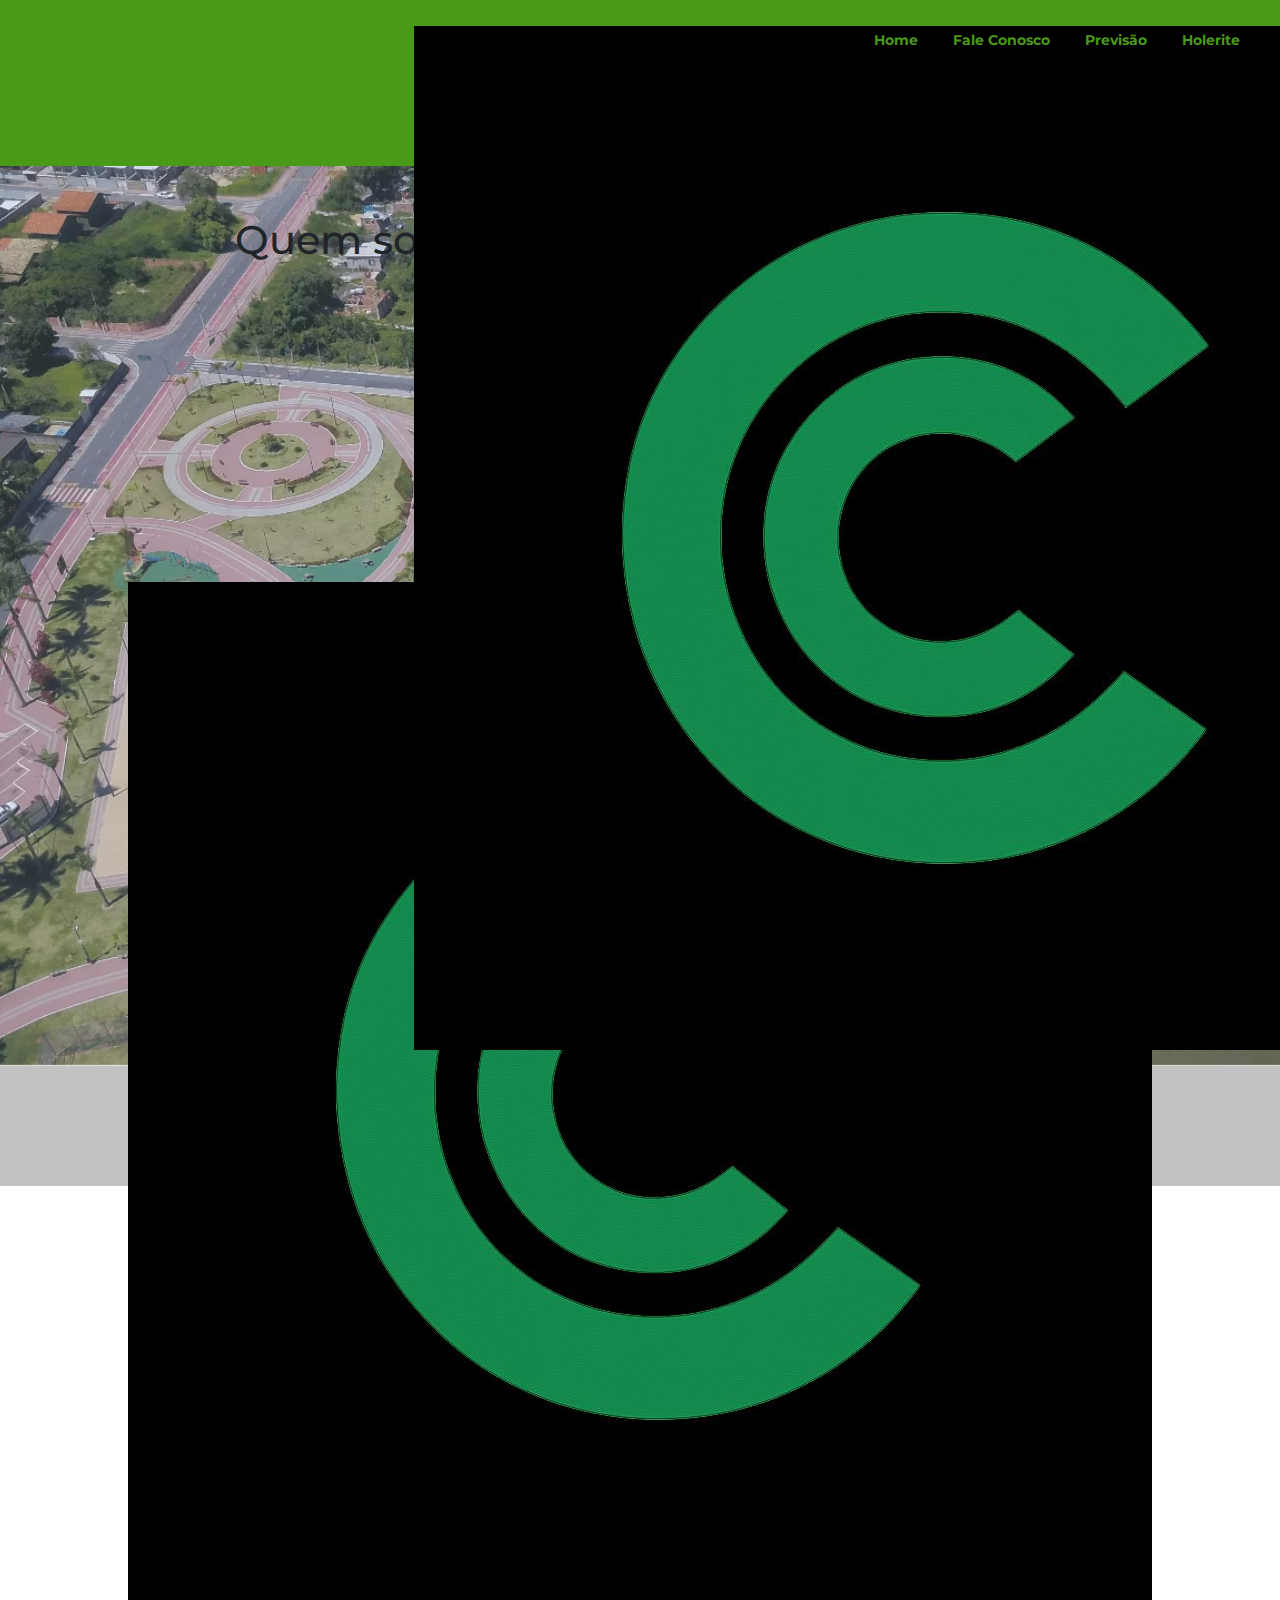
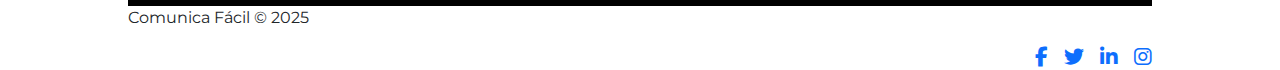
<file: index.html>
<!DOCTYPE html>
<html lang="pt-br">
<head>
    <meta charset="UTF-8">
    <meta name="viewport" content="width=device-width, initial-scale=1.0">
    <!-- font awesome -->
    <link rel="stylesheet" href="https://cdnjs.cloudflare.com/ajax/libs/font-awesome/6.4.0/css/all.min.css">
    <!-- Bootstrap -->
    <link href="https://cdn.jsdelivr.net/npm/bootstrap@5.3.0/dist/css/bootstrap.min.css" rel="stylesheet">
    <!-- Styles -->
    <link rel="stylesheet" href="/css/index.css">
    <!-- google fonts -->
    <link rel="preconnect" href="https://fonts.googleapis.com">
    <link rel="preconnect" href="https://fonts.gstatic.com" crossorigin>
    <link href="https://fonts.googleapis.com/css2?family=Comic+Neue:ital,wght@0,300;0,400;0,700;1,300;1,400;1,700&family=Montserrat:ital,wght@0,100..900;1,100..900&family=Playfair:ital,opsz,wght@0,5..1200,300..900;1,5..1200,300..900&family=Raleway:ital,wght@0,100..900;1,100..900&family=Sevillana&display=swap" rel="stylesheet">
    <!-- java script -->
    <script src="/js/script.js" defer></script>
    <title>Document</title>
</head>
<body>
    <div class="logo">
        <div class="logo-container">
            <p class="letra">
                <img src="./image/logo2.jpeg" alt="logo2" class="logo2">
            </p>
            <p class="logo-text">Comunica Fácil</p>
        </div>
        <p class="slogan">SERVIÇOS . ENGENHARIA</p>
        <nav class="navbar">
            <ul>
                <li>
                    <a href="index.html">Home</a>
                </li>
                <li><a href="fale.html">Fale Conosco</a></li>
                <li><a href="previ.html">Previsão</a></li>
                <li><a href="contra.html">Holerite</a></li>
            </ul>
        </nav>    
    </div>
    
    
    <main>
        <div class="container">
            <h1 class="quem">Quem somos!</h1>
            <div class="texto">
              

              <h3>Bem Vindo!</h3>
              <p>O Comunica Fácil é uma plataforma criada para simplificar e fortalecer a comunicação entre empresas e seus colaboradores. Nosso objetivo é reunir em um só lugar as informações mais importantes do seu dia a dia profissional, de forma rápida, segura e acessível.

                Através do nosso aplicativo, colaboradores de diferentes empresas podem consultar seus holerites, acompanhar pagamentos, receber avisos importantes, acessar documentos e estar sempre conectados com o setor de RH — tudo com apenas alguns toques na tela.
                
                Mais do que um canal de informação, somos um elo de confiança entre empregador e colaborador, promovendo transparência, agilidade e organização na rotina corporativa.
                
                Seja bem-vindo ao Comunica Fácil: comunicação eficiente, na palma da sua mão.
                
                
              </p>
            </div>
  
             
         </div>
       
    </main>
     
    <!-- <img src="image/5.png" alt="fala" class="fala"> -->
       <!-- <div class="contato">
           
          Avenida Gilberto Carvalho, 602,
            lote 121 C, Inoa, Maricá/RJ
                 CEP 24944-000
                (21) 2634-0040
       </div> -->
       <footer class="imagens">
        <div class="imagem">
           <img src="./image/logo2.jpeg" alt=""> 
           <p>Comunica Fácil &copy; 2025</p>
           <div class="d-flex gap-3"  style="justify-content: flex-end;">
            <a href="#" target="_blank" class="text-decoration-none" aria-label="Facebook">
              <i class="fab fa-facebook-f fa-lg"></i>
            </a>
            <a href="#" target="_blank" class="text-decoration-none" aria-label="Twitter">
              <i class="fab fa-twitter fa-lg"></i>
            </a>
            <a href="#" target="_blank" class="text-decoration-none" aria-label="LinkedIn">
              <i class="fab fa-linkedin-in fa-lg"></i>
            </a>
            <a href="#" target="_blank" class="text-decoration-none" aria-label="Instagram">
              <i class="fab fa-instagram fa-lg"></i>
            </a>
          </div>
        </div>
      </footer>
    
</body>
</html>
</file>
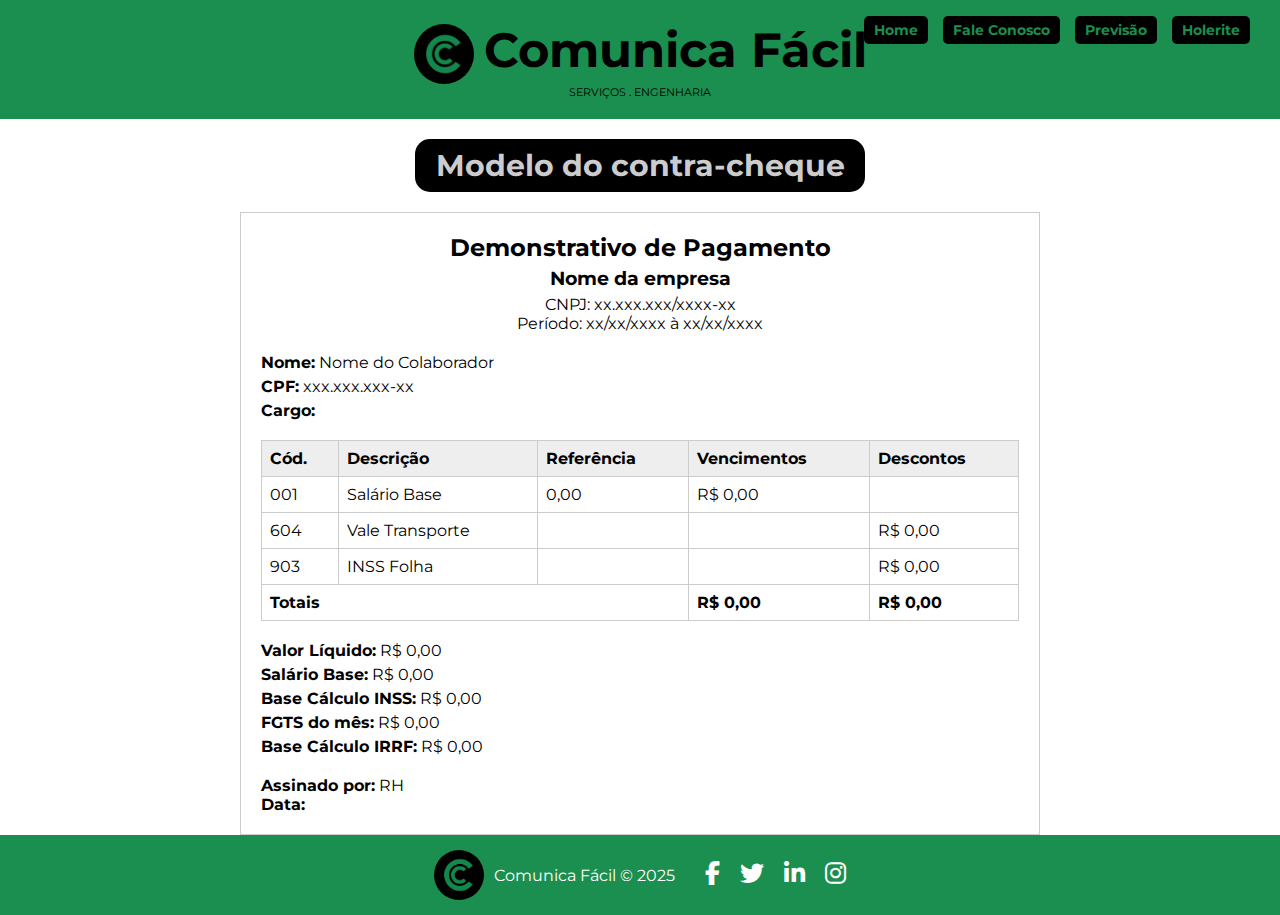
<file: contra.html>
<!DOCTYPE html>
<html lang="en">
<head>
    <meta charset="UTF-8">
    <meta name="viewport" content="width=device-width, initial-scale=1.0">
    <title>Document</title>
     <!-- font awesome -->
     <link rel="stylesheet" href="https://cdnjs.cloudflare.com/ajax/libs/font-awesome/6.4.0/css/all.min.css">
     <!-- Styles -->
     <link rel="stylesheet" href="/css/holerite.css">
     <!-- google fonts -->
     <link rel="preconnect" href="https://fonts.googleapis.com">
     <link rel="preconnect" href="https://fonts.gstatic.com" crossorigin>
     <link href="https://fonts.googleapis.com/css2?family=Comic+Neue:ital,wght@0,300;0,400;0,700;1,300;1,400;1,700&family=Montserrat:ital,wght@0,100..900;1,100..900&family=Playfair:ital,opsz,wght@0,5..1200,300..900;1,5..1200,300..900&family=Raleway:ital,wght@0,100..900;1,100..900&family=Sevillana&display=swap" rel="stylesheet">
</head>
<body>
    <div class="logo">
        <div class="logo-container">
            <p class="letra">
                <img src="./image/logo2.jpeg" alt="logo2" class="logo2">
            </p>
            <p class="logo-text">Comunica Fácil</p>
        </div>
        <p class="slogan">SERVIÇOS . ENGENHARIA</p>
        <nav class="navbar">
            <ul>
                <li>
                    <a href="index.html">Home</a>
                </li>
                <li><a href="fale.html">Fale Conosco</a></li>
                <li><a href="previ.html">Previsão</a></li>
                <li><a href="contra.html">Holerite</a></li>
            </ul>
        </nav>    
    </div>

    <div class="contra">
        <h2>Modelo do contra-cheque</h2>
    </div>
    <div class="contracheque">
        <h2>Demonstrativo de Pagamento</h2>
        <h3>Nome da empresa</h3>
        <p style="text-align:center;">CNPJ: xx.xxx.xxx/xxxx-xx</p>
        <p style="text-align:center;">Período: xx/xx/xxxx à xx/xx/xxxx</p>
    
        <div class="dados-gerais">
          <p><strong>Nome:</strong> Nome do Colaborador</p>
          <p><strong>CPF:</strong> xxx.xxx.xxx-xx</p>
          <p><strong>Cargo:</strong> </p>
        </div>
    
        <div class="valores">
          <table>
            <thead>
              <tr>
                <th>Cód.</th>
                <th>Descrição</th>
                <th>Referência</th>
                <th>Vencimentos</th>
                <th>Descontos</th>
              </tr>
            </thead>
            <tbody>
              <tr>
                <td>001</td>
                <td>Salário Base</td>
                <td>0,00</td>
                <td>R$ 0,00</td>
                <td></td>
              </tr>
              <tr>
                <td>604</td>
                <td>Vale Transporte</td>
                <td></td>
                <td></td>
                <td>R$ 0,00</td>
              </tr>
              <tr>
                <td>903</td>
                <td>INSS Folha</td>
                <td></td>
                <td></td>
                <td>R$ 0,00</td>
              </tr>
            </tbody>
            <tfoot>
              <tr class="total">
                <td colspan="3">Totais</td>
                <td>R$ 0,00</td>
                <td>R$ 0,00</td>
              </tr>
            </tfoot>
          </table>
        </div>
    
        <div class="resumo">
          <p><strong>Valor Líquido:</strong> R$ 0,00</p>
          <p><strong>Salário Base:</strong> R$ 0,00</p>
          <p><strong>Base Cálculo INSS:</strong> R$ 0,00</p>
          <p><strong>FGTS do mês:</strong> R$ 0,00</p>
          <p><strong>Base Cálculo IRRF:</strong> R$ 0,00</p>
        </div>
    
        <div class="assinatura">
          <p><strong>Assinado por:</strong> RH</p>
          <p><strong>Data:</strong> </p>
        </div>
      </div>

      <footer class="imagens">
        <div class="imagem">
           <img src="./image/logo2.jpeg" alt=""> 
           <p>Comunica Fácil &copy; 2025</p>
           <div class="d-flex gap-3"  style="justify-content: flex-end;">
            <a href="#" target="_blank" class="text-decoration-none" aria-label="Facebook">
              <i class="fab fa-facebook-f fa-lg"></i>
            </a>
            <a href="#" target="_blank" class="text-decoration-none" aria-label="Twitter">
              <i class="fab fa-twitter fa-lg"></i>
            </a>
            <a href="#" target="_blank" class="text-decoration-none" aria-label="LinkedIn">
              <i class="fab fa-linkedin-in fa-lg"></i>
            </a>
            <a href="#" target="_blank" class="text-decoration-none" aria-label="Instagram">
              <i class="fab fa-instagram fa-lg"></i>
            </a>
          </div>
        </div>
      </footer>
</body>
</html>
</file>
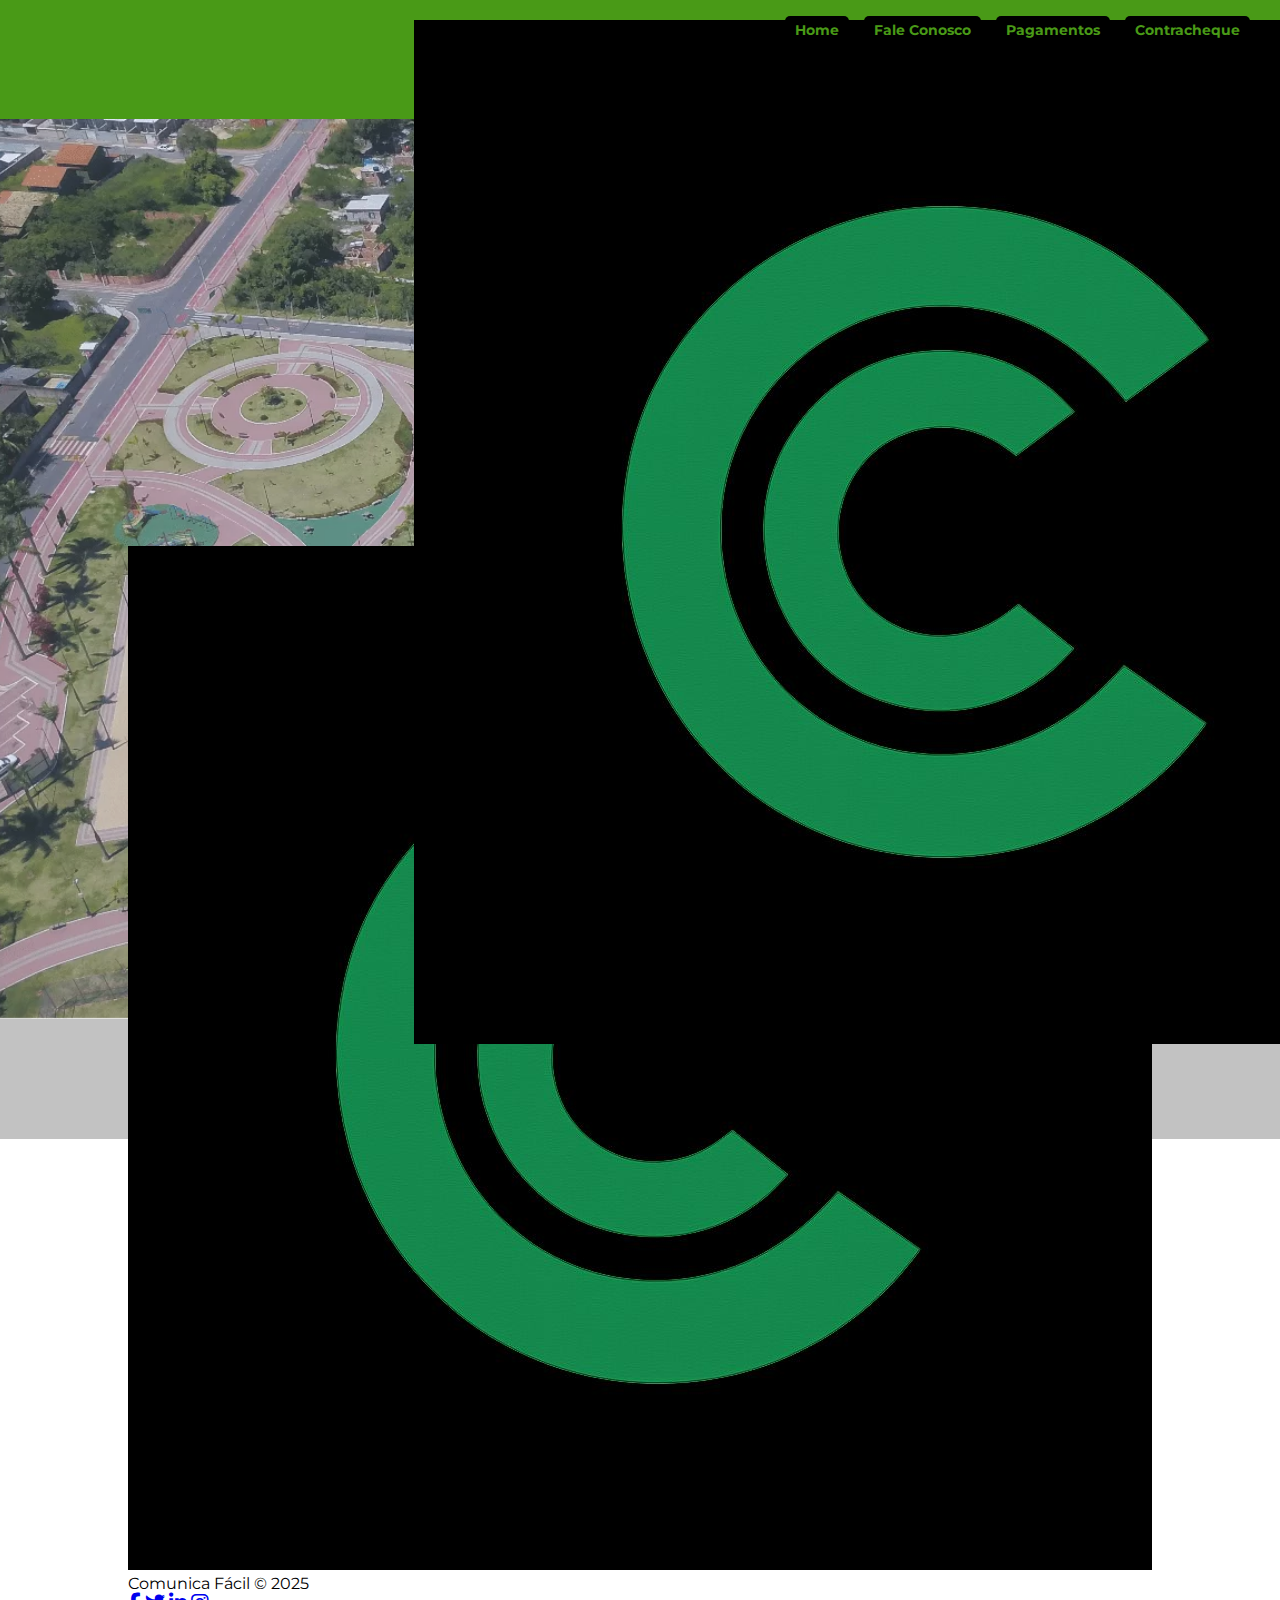
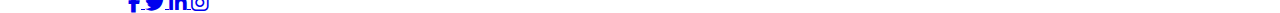
<file: fale.html>
<!DOCTYPE html>
<html lang="en">
<head>
    <meta charset="UTF-8">
    <meta name="viewport" content="width=device-width, initial-scale=1.0">
    <link rel="stylesheet" href="https://cdnjs.cloudflare.com/ajax/libs/font-awesome/6.4.0/css/all.min.css">
    <!-- Styles -->
    <link rel="stylesheet" href="/css/index.css">
    <!-- google fonts -->
    <link rel="preconnect" href="https://fonts.googleapis.com">
    <link rel="preconnect" href="https://fonts.gstatic.com" crossorigin>
    <link href="https://fonts.googleapis.com/css2?family=Comic+Neue:ital,wght@0,300;0,400;0,700;1,300;1,400;1,700&family=Montserrat:ital,wght@0,100..900;1,100..900&family=Playfair:ital,opsz,wght@0,5..1200,300..900;1,5..1200,300..900&family=Raleway:ital,wght@0,100..900;1,100..900&family=Sevillana&display=swap" rel="stylesheet">
    <!-- java script -->
    <script src="/js/script.js" defer></script>
    <title>Document</title>
</head>
<body>
    <div class="logo">
        <div class="logo-container">
            <p class="letra">
                <img src="./image/logo2.jpeg" alt="logo2" class="logo2">
            </p>
            <p class="logo-text">Comunica Fácil</p>
        </div>
        <p class="slogan">Comunicação</p>
        <nav class="navbar">
            <ul>
                <li>
                    <a href="index.html">Home</a>
                </li>
                <li><a href="fale.html">Fale Conosco</a></li>
                <li><a href="previ.html">Pagamentos</a></li>
                <li><a href="contra.html">Contracheque</a></li>
            </ul>
        </nav>    
    </div> 

   <main>
    <h3>Fale conosco</h3>
    <div class="chat-container">
        
        <div class="chat-header">
        </div>
        <div class="chat-messages" id="chat-messages"></div>
        <div class="chat-input-container">
            <input type="text" id="user-input" placeholder="Your message...">
            <button id="send-button">Send</button>
        </div>
    </div>
   </main>
   <footer class="imagens">
    <div class="imagem">
       <img src="./image/logo2.jpeg" alt=""> 
       <p>Comunica Fácil &copy; 2025</p>
       <div class="d-flex gap-3"  style="justify-content: flex-end;">
        <a href="#" target="_blank" class="text-decoration-none" aria-label="Facebook">
          <i class="fab fa-facebook-f fa-lg"></i>
        </a>
        <a href="#" target="_blank" class="text-decoration-none" aria-label="Twitter">
          <i class="fab fa-twitter fa-lg"></i>
        </a>
        <a href="#" target="_blank" class="text-decoration-none" aria-label="LinkedIn">
          <i class="fab fa-linkedin-in fa-lg"></i>
        </a>
        <a href="#" target="_blank" class="text-decoration-none" aria-label="Instagram">
          <i class="fab fa-instagram fa-lg"></i>
        </a>
      </div>
    </div>
  </footer>
</body>
</html>
</file>
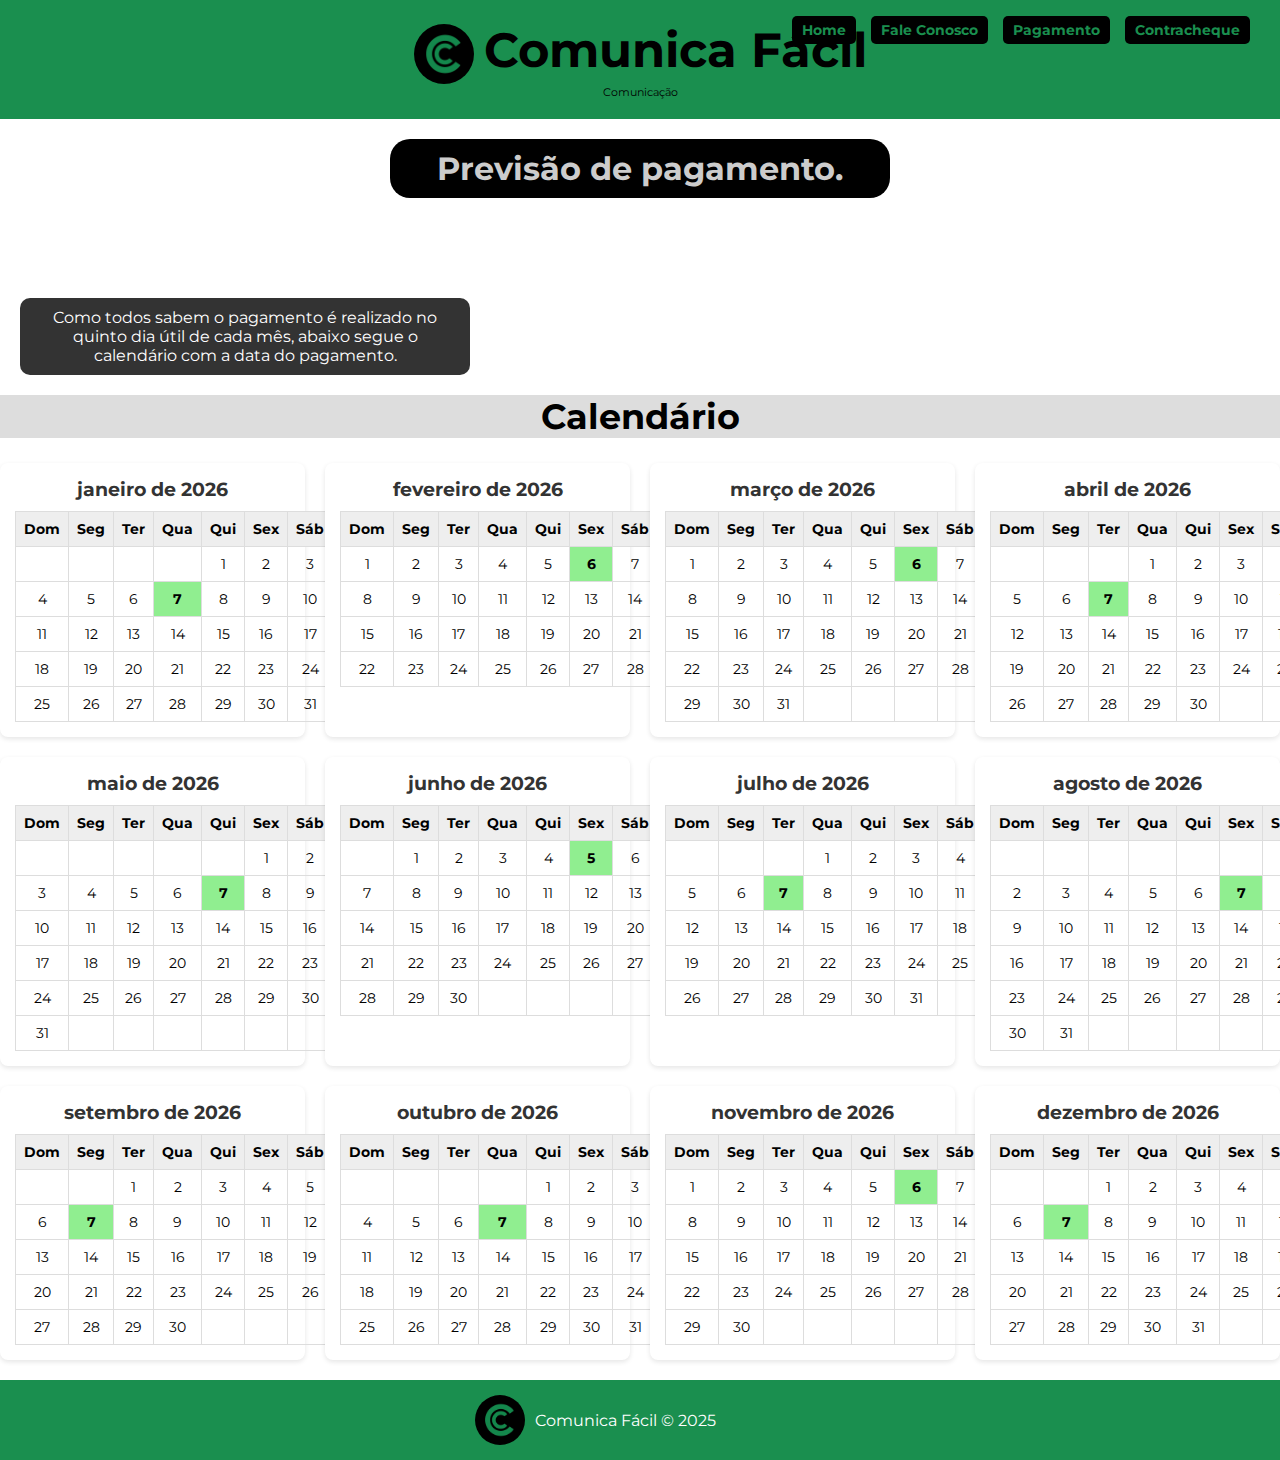
<file: previ.html>
<!DOCTYPE html>
<html lang="pt-br">
<head>
    <meta charset="UTF-8">
    <meta name="viewport" content="width=device-width, initial-scale=1.0">
    <title>Calendário Anual</title>
    <!-- Css -->
    <link rel="stylesheet" href="/css/style.css">
    <!-- Google Fonts -->
    <link rel="preconnect" href="https://fonts.googleapis.com">
    <link rel="preconnect" href="https://fonts.gstatic.com" crossorigin>
    <link href="https://fonts.googleapis.com/css2?family=Comic+Neue:ital,wght@0,300;0,400;0,700;1,300;1,400;1,700&family=Montserrat:ital,wght@0,100..900;1,100..900&family=Playfair:ital,opsz,wght@0,5..1200,300..900;1,5..1200,300..900&family=Raleway:ital,wght@0,100..900;1,100..900&family=Sevillana&display=swap" rel="stylesheet">
    <!-- JavaScript -->
    <script src="/js/days.js" defer></script>
</head>
<body>
  <div class="logo">
    <div class="logo-container">
      <p class="letra">
        <img src="./image/logo2.jpeg" alt="logo2" class="logo2">
      </p>
        <p class="logo-text">Comunica Fácil</p>
    </div>
    <p class="slogan">Comunicação</p>

    <nav class="navbar">
        <ul>
            <li>
                <a href="index.html">Home</a>
            </li>
            <li><a href="fale.html">Fale Conosco</a></li>
            <li><a href="previ.html">Pagamento</a></li>
            <li><a href="contra.html">Contracheque</a></li>
        </ul>
    </nav>    
</div>
<div class="previsao">
  <h1> Previsão de pagamento.</h1>

  <p>Como todos sabem o pagamento é realizado no quinto dia útil de cada mês, abaixo segue o calendário com a data do pagamento.</p>
</div>

    <div class="calendario">
      <h2>Calendário </h2>
    </div>
    <div class="annual-calendar-container">
    </div>

    <footer class="imagens">
      <div class="imagem">
         <img src="./image/logo2.jpeg" alt=""> 
         <p>Comunica Fácil &copy; 2025</p>
         <div class="d-flex gap-3"  style="justify-content: flex-end;">
          <a href="#" target="_blank" class="text-decoration-none" aria-label="Facebook">
            <i class="fab fa-facebook-f fa-lg"></i>
          </a>
          <a href="#" target="_blank" class="text-decoration-none" aria-label="Twitter">
            <i class="fab fa-twitter fa-lg"></i>
          </a>
          <a href="#" target="_blank" class="text-decoration-none" aria-label="LinkedIn">
            <i class="fab fa-linkedin-in fa-lg"></i>
          </a>
          <a href="#" target="_blank" class="text-decoration-none" aria-label="Instagram">
            <i class="fab fa-instagram fa-lg"></i>
          </a>
        </div>
      </div>
    </footer>
    
</body>
</html>
</file>
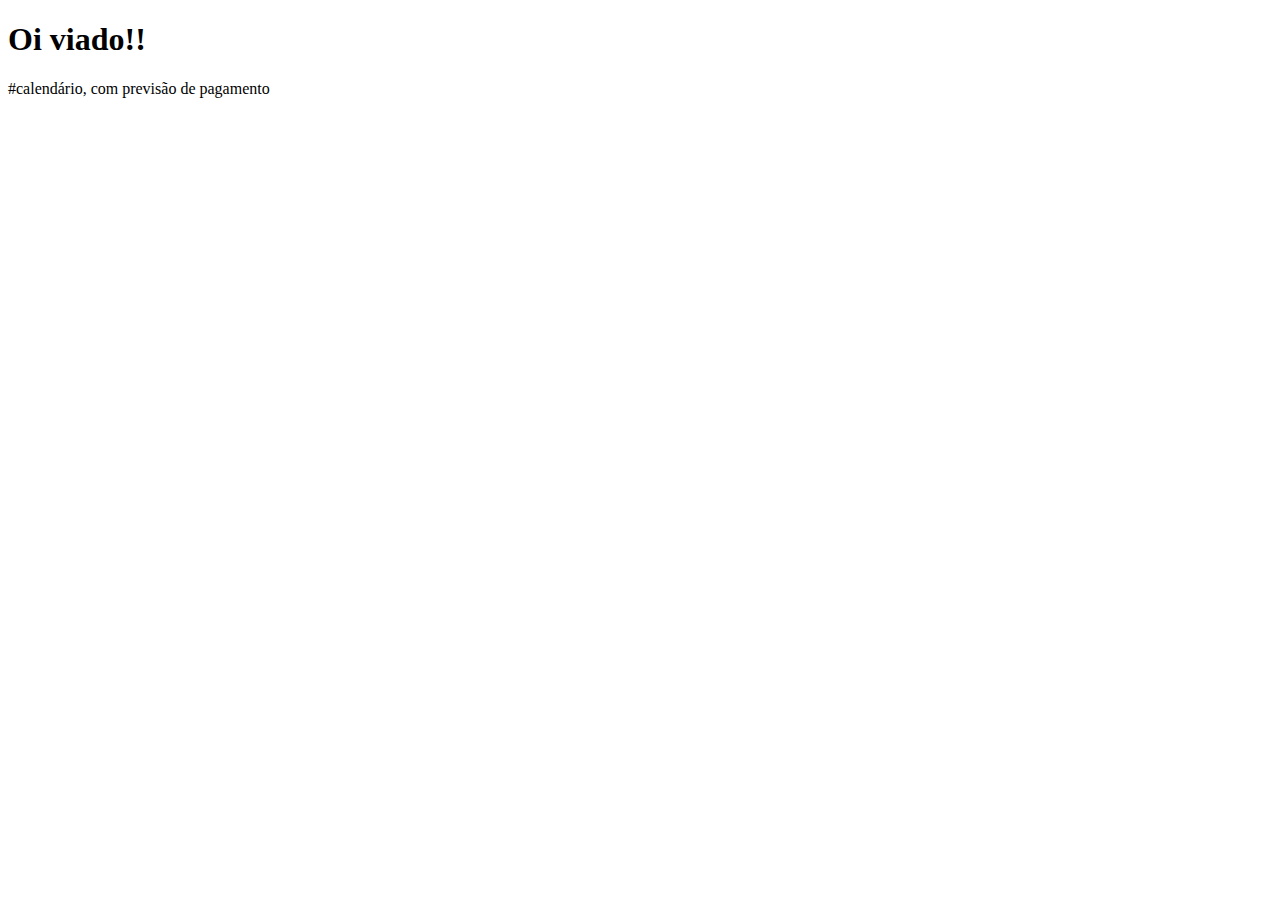
<file: previsao.html>
<!DOCTYPE html>
<html lang="en">
<head>
    <meta charset="UTF-8">
    <meta name="viewport" content="width=device-width, initial-scale=1.0">
    <title>Document</title>
</head>
<body>
    <h1>Oi viado!!</h1>
    #calendário, com previsão de pagamento
</body>
</html>
</file>
<file: css/index.css>
* {
  margin: 0;
  padding: 0;
  box-sizing: border-box;
}

body {
  font-family: 'Montserrat', sans-serif;
}

.logo {
  background-color: #499a17; 
  color: black; 
  text-align: center;
  padding: 20px;
  display: flex;
  flex-direction: column;
  align-items: center;
  position: relative;
}

.logo-container {
  display: flex;
  align-items: center;
  gap: 10px; 
}

.letra {
  font-size: 40px;
  background-color: black;
  color: #499a17;
  border-radius: 50%;
  width: 60px;
  height: 60px;
  line-height: 60px;
  text-align: center;
  font-weight: bold;
}

.logo-text {
  font-size: 48px;
  font-weight: bold;
}

.slogan {
  font-size: 11px;
  margin-top: 5px;
}

.navbar {
  position: absolute;
  top: 20px;
  right: 30px;
}

.navbar ul {
  display: flex;
  list-style: none;
  gap: 15px;
}

.navbar a {
  text-decoration: none;
  color: #499a17;
  font-weight: bold;
  font-size: 14px;
  transition: 0.3s;
  background-color: #000;
  border-radius: 5px;
  padding: 5px 10px;
}

.navbar a:hover {
  color: white;
  background-color: #499a17;
}

main {
  background-image: url("../image/land2.jpeg");
  background-size: cover;      
  background-repeat: no-repeat; 
  background-position: center;
  min-height: 100vh;
  display: flex;
  flex-direction: column;
  align-items: center;
  padding: 20px;
}

main h3 {
  background-color: #c2c2c2;
  color: #00000028;
  padding: 10px 20px;
  border: 1px solid #000;
  border-radius: 5px;
  margin-bottom: 20px;
  text-align: center;
}

/* Estilização do chat */
.chat-container {
  width: 100%;
  max-width: 400px;
  background: #fff;
  border-radius: 12px;
  box-shadow: 0px 4px 10px rgba(0, 0, 0, 0.1);
  padding: 15px;
  display: flex;
  flex-direction: column;
  gap: 10px;
}

/* Área de mensagens */
.chat-messages {
  height: 250px;
  overflow-y: auto;
  padding: 10px;
}

/* Input e botão */
.chat-input-container {
  display: flex;
  gap: 10px;
}

#user-input {
  flex: 1;
  padding: 8px;
  border: 1px solid #ccc;
  border-radius: 8px;
  font-size: 14px;
}

#send-button {
  background: #007bff;
  color: white;
  border: none;
  padding: 8px 12px;
  border-radius: 8px;
  cursor: pointer;
  transition: 0.3s;
}

#send-button:hover {
  background: #0056b3;
}

/* Textos */
.container {
  display: flex;
  flex-wrap: wrap;
  gap: 30px;
  justify-content: center;
  margin-top: 30px;
}

.texto, .texto2 {
  flex: 1 1 400px;
  background: rgba(0,0,0,0.5);
  padding: 20px;
  color: #ccc;
  border-radius: 10px;
  max-width: 500px;
}

.texto h1, .texto2 h2 {
  font-size: 24px;
  text-align: center;
  margin-bottom: 15px;
}

/* Footer */
footer {
  width: 100%;
  background: #c2c2c2;
  height: 120px;
  display: flex;
  justify-content: center;
  align-items: center;
}

.footer .imagens {
  display: flex;
  gap: 20px;
  width: 50px;
}

.footer-img img {
  width: 50px;
  transition: transform 0.3s ease;
}

.footer-img img:hover {
  transform: scale(1.1);
}

/* RESPONSIVO de verdade */
@media (max-width: 768px) {
  .logo {
    flex-direction: column;
    align-items: center;
    height: auto;
    padding: 10px;
  }

  .logo-container {
    flex-direction: row;
    align-items: center;
    justify-content: center;
    margin: 10px 0;
    order: 2; /* Aparece no meio */
  }
  .slogan{
    margin-top: 30px;
  }
  .navbar {
    width: 100%;
    margin-top: 10px;
  }

  .navbar ul {
    display: flex;
    justify-content: space-between;
    align-items: center;
    padding: 10px;
    border-radius: 10px;
  }

  .navbar li:first-child { /* Home */
    order: 1;
    margin-left: 30px;
    margin-top: -50px;
  }

  .navbar li:last-child { /* Fale Conosco */
    order: 3;
    margin-right: -25px;
    margin-top: -50px;
  }

  .navbar a {
    font-size: 14px;
    padding: 8px 12px;
    width: 100%;
    text-align: center;
  }

  main h3 {
    font-size: 18px;
    margin: 1rem auto;
    text-align: center;
  }

  .chat-container {
    width: 90%;
    margin: 1rem auto;
  }

  .chat-input-container {
    flex-direction: column;
    gap: 10px;
  }

  #user-input, #send-button {
    width: 100%;
  }

  .texto, .texto2 {
    max-width: 90%;
    margin: 10px auto;
  }

  footer {
    flex-direction: column;
    align-items: center;
    gap: 10px;
    height: auto;
  }

  .imagem {
    width: 80%;
    max-width: 100px;
    justify-content: center;
  }

  a img {
    width: 80px;
  }
}


/* @media (max-width: 768px) {
  .logo-container {
    flex-direction: column;
  }
  .chat-input-container {
    flex-direction: column;
    gap: 8px;
  }
  
  #user-input, #send-button {
    width: 100%;
  }
  
  .navbar ul {
    display: flex;
    gap: 10px;
    background-color: #000;
    border-radius: 10px;
    padding: 10px;
    margin-top: 10px;
  }

  main h3 {
    font-size: 18px;
  }

  .chat-container {
    max-width: 100%;
  }

  .texto, .texto2 {
    max-width: 90%;
  }
} */
</file>
<file: css/holerite.css>
*{
    margin: 0;
    padding: 0;
    box-sizing: border-box;
}

body{
    font-family: 'Montserrat', sans-serif;
}

  .logo {
    background-color:  #1A8F4F; 
    color: black; 
    text-align: center;
    padding: 20px;
    display: flex;
    flex-direction: column;
    align-items: center;
    position: relative;
  }
  
  .logo-container {
    display: flex;
    align-items: center;
    gap: 10px; 
  }
  .letra img{
    width: 60px;
    margin-top: 4px;
    border-radius: 30px;
    background-image: #000;
  }
  .letra {
    font-size: 40px;
    color:#1A8F4F;
    border-radius: 50%;
    width: 60px;
    height: 60px;
    line-height: 60px;
    text-align: center;
    font-weight: bold;
  }
  
  .logo-text {
    font-size: 48px;
    font-weight: bold;
  }
  
  .slogan {
    font-size: 11px;
    margin-top: 5px;
  }
  
  .navbar {
    position: absolute;
    top: 20px;
    right: 30px;
  }
  
  .navbar ul {
    display: flex;
    list-style: none;
    gap: 15px;
  }
  
  .navbar a {
    text-decoration: none;
    color: #1A8F4F;
    font-weight: bold;
    font-size: 14px;
    transition: 0.3s;
    background-color: #000;
    border-radius: 5px;
    padding: 5px 10px;
  }
  
  .navbar a:hover {
    color: white;
    background-color: #1A8F4F;
  }



 .contra{
    width: 450px;
    background-color: #000;
    color: #ccc;
    margin: 0 auto;
    margin-top: 20px;
    margin-bottom: 20px;
    border-radius: 15px;
}

.contra h2{
    font-size: 30px;
    padding: 8px 10px;
}
  /* Contra-cheque */
  .contracheque {
    background: #fff;
    padding: 20px;
    max-width: 800px;
    margin: auto;
    border: 1px solid #ccc;
  }

  h2, h3 {
    text-align: center;
    margin-bottom: 5px;
  }

  .dados-gerais, .valores, .resumo, .assinatura {
    margin-top: 20px;
  }

  .dados-gerais p, .resumo p {
    margin: 5px 0;
  }

  table {
    width: 100%;
    border-collapse: collapse;
    margin-top: 10px;
  }

  th, td {
    border: 1px solid #ccc;
    padding: 8px;
    text-align: left;
  }

  th {
    background: #eee;
  }

  .total {
    font-weight: bold;
  }

  /* Footer */

  footer {
    width: 100%;
    background: #1A8f4f;
    height: auto; /* Ajustar a altura automaticamente */
    display: flex;
    justify-content: space-around; /* Espaçar os elementos filhos */
    align-items: center; /* Alinhar verticalmente ao centro */
    padding: 15px 20px; /* Adicionar um pouco de padding */
  }
  
  footer .imagens {
    display: flex; /* Já está correto para alinhar os filhos (imagem, texto, ícones) */
    align-items: center; /* Alinhar verticalmente ao centro */
    gap: 20px; /* Adicionar espaço entre os grupos (imagem/texto e ícones) */
  }
  
  .imagem {
    display: flex;
    flex-direction: row;
    align-items: center; /* Alinhar imagem e texto verticalmente */
    gap: 10px; /* Adicionar espaço entre a imagem e o texto */
  }
  
  .imagem img {
    max-width: 50px;
    border-radius: 30px;
  }
  
  .imagem p {
    color: #fff;
    margin: 0; /* Remover margens desnecessárias */
  }
  
  /* Estilizando os ícones */
  .d-flex a i {
    color: #fff; /* Definir a cor branca para os ícones */
    font-size: 1.5em; /* Ajustar o tamanho dos ícones se necessário */
  }
  
  /* Remover o estilo inline desnecessário no HTML (opcional, mas limpa o código) */
  .d-flex {
    display: flex; /* Já está no HTML, pode remover daqui se preferir */
    gap: 20px; /* Ajustar o espaçamento entre os ícones */
    justify-content: flex-end; /* Alinhar os ícones à direita dentro do grupo deles */
    margin-left: 20px;
  }

  /* Responsividade */


  @media (max-width: 768px) {
    .logo {
      flex-direction: column;
      align-items: center;
      height: auto;
      padding: 10px;
      position: relative;
    }
  
    .logo-container {
      flex-direction: row;
      justify-content: center;
      margin-bottom: 10px;
    }
  
    .slogan {
      margin-bottom: 20px;
    }
  
    .navbar {
      position: static; /* Remove posição absoluta */
      width: 100%;
      margin-top: 10px;
      display: flex;
      justify-content: center;
    }
  
    .navbar ul {
      display: flex;
      flex-direction: row; /* Deixa os itens em linha */
      flex-wrap: wrap; /* Quebra se precisar */
      justify-content: center;
      gap: 10px;
      padding: 0;
    }
  
    .navbar li {
      margin: 5px 0;
    }
  
    .navbar a {
      font-size: 14px;
      padding: 6px 10px;
      display: block;
      background-color: #000;
      color: #1A8f4f;
      border-radius: 5px;
      text-align: center;
      text-decoration: none;
    }
  
    .navbar a:hover {
      background-color: #1A8f4f;
      color: white;
    }
    .letra img{
      width: 30px;
      margin-left: -30px;
    }

    .logo-text{
      font-size: 20px;
      text-align: center;
      justify-content: center;
    }
    .contra {
      width: 90%;
      font-size: 20px;
      text-align: center;
    }
  
    .contra h2 {
      font-size: 24px;
      padding: 10px;
    }
  
    .contracheque {
      padding: 10px;
      width: 95%;
    }
  
    .dados-gerais p,
    .resumo p {
      font-size: 14px;
    }
  
    table {
      font-size: 12px;
    }
  
    th, td {
      padding: 6px;
    }
  
    .resumo, .assinatura {
      font-size: 14px;
    }
  
    .assinatura {
      text-align: center;
    }
  }
</file>
<file: css/style.css>
*{
    margin: 0;
    padding: 0;
    box-sizing: border-box;
}

body{
    font-family: 'Montserrat', sans-serif;
}

.logo {
    background-color:  #1A8F4F; 
    color: black; 
    text-align: center;
    padding: 20px;
    display: flex;
    flex-direction: column;
    align-items: center;
    position: relative;
  }
  
  .logo-container {
    display: flex;
    align-items: center;
    gap: 10px; 
  }
  .letra img{
    width: 60px;
    margin-top: 4px;
    border-radius: 30px;
    background-image: #000;
  }
  .letra {
    font-size: 40px;
    color:#1A8F4F;
    border-radius: 50%;
    width: 60px;
    height: 60px;
    line-height: 60px;
    text-align: center;
    font-weight: bold;
  }
  
  .logo-text {
    font-size: 48px;
    font-weight: bold;
  }
  
  .slogan {
    font-size: 11px;
    margin-top: 5px;
  }
  
  .navbar {
    position: absolute;
    top: 20px;
    right: 30px;
  }
  
  .navbar ul {
    display: flex;
    list-style: none;
    gap: 15px;
  }
  
  .navbar a {
    text-decoration: none;
    color: #1A8F4F;
    font-weight: bold;
    font-size: 14px;
    transition: 0.3s;
    background-color: #000;
    border-radius: 5px;
    padding: 5px 10px;
  }
  
  .navbar a:hover {
    color: white;
    background-color: #1A8F4F;
  }

  .previsao h1{
    color: #ccc;
    width: 500px;
    margin: 0 auto;
    padding: 10px 20px;
    background-color: #000;
    margin-top: 20px;
    border-radius: 20px;
    text-align: center;
    justify-content: center;
    margin-bottom: 100px;
  }

  .previsao p{
    max-width: 450px;
    background-color: #333;
    color: #fff;
    padding: 10px 15px;
    margin-left: 20px;
    border-radius: 10px;
    margin-bottom: 20px;
    text-align: center;
    justify-content: center;
  }

  .calendario{
    background-color: #ddd;
    width: 100%;
    margin-bottom: 20px;
  }
  .calendario h2{
    text-align: center;
    justify-content: center;
    font-size: 35px;
    font-weight: bold;
    margin-bottom: 25px;
  }
  
.annual-calendar-container {
    display: grid;
    /* Define explicitamente 4 colunas com largura igual */
    grid-template-columns: repeat(4, 1fr);
    gap: 20px;
    margin-bottom: 20px;
}

.month-calendar {
    background-color: #fff;
    border-radius: 8px;
    box-shadow: 0 2px 5px rgba(0, 0, 0, 0.1);
    padding: 15px;
    min-width: 0; /* Resetamos o min-width para melhor controle do grid */
}

.month-header {
    text-align: center;
    margin-bottom: 10px;
    color: #333;
    font-weight: bold;
}

.month-calendar table {
    width: 100%;
    border-collapse: collapse;
}

.month-calendar th,
.month-calendar td {
    padding: 8px;
    text-align: center;
    border: 1px solid #ddd;
    font-size: 14px;
}

.month-calendar th {
    background-color: #eee;
}

.day {
    cursor: default;
}

.fifth-weekday {
    background-color: lightgreen;
    font-weight: bold;
}

.disabled {
    color: #ccc;
}

/* Footer */

footer {
  width: 100%;
  background: #1A8f4f;
  height: auto; /* Ajustar a altura automaticamente */
  display: flex;
  justify-content: space-around; /* Espaçar os elementos filhos */
  align-items: center; /* Alinhar verticalmente ao centro */
  padding: 15px 20px; /* Adicionar um pouco de padding */
}

footer .imagens {
  display: flex; /* Já está correto para alinhar os filhos (imagem, texto, ícones) */
  align-items: center; /* Alinhar verticalmente ao centro */
  gap: 20px; /* Adicionar espaço entre os grupos (imagem/texto e ícones) */
}

.imagem {
  display: flex;
  flex-direction: row;
  align-items: center; /* Alinhar imagem e texto verticalmente */
  gap: 10px; /* Adicionar espaço entre a imagem e o texto */
}

.imagem img {
  max-width: 50px;
  border-radius: 30px;
}

.imagem p {
  color: #fff;
  margin: 0; /* Remover margens desnecessárias */
}

/* Estilizando os ícones */
.d-flex a i {
  color: #fff; /* Definir a cor branca para os ícones */
  font-size: 1.5em; /* Ajustar o tamanho dos ícones se necessário */
}

/* Remover o estilo inline desnecessário no HTML (opcional, mas limpa o código) */
.d-flex {
  display: flex; /* Já está no HTML, pode remover daqui se preferir */
  gap: 20px; /* Ajustar o espaçamento entre os ícones */
  justify-content: flex-end; /* Alinhar os ícones à direita dentro do grupo deles */
  margin-left: 20px;
}

/* Responsividade */

@media (max-width: 768px) {
  .logo {
    flex-direction: column;
    align-items: center;
    height: auto;
    padding: 10px;
    position: relative;
  }

  .logo-container {
    flex-direction: row;
    justify-content: center;
    margin-bottom: 10px;
  }

  .slogan {
    margin-bottom: 10px;
  }

  .navbar {
    position: static; /* Remove posição absoluta */
    width: 100%;
    margin-top: 10px;
    display: flex;
    justify-content: center;
  }

  .navbar ul {
    display: flex;
    flex-direction: row; /* Deixa os itens em linha */
    flex-wrap: wrap; /* Quebra se precisar */
    justify-content: center;
    gap: 10px;
    padding: 0;
  }

  .navbar li {
    margin: 5px 0;
  }

  .navbar a {
    font-size: 14px;
    padding: 6px 10px;
    display: block;
    background-color: #000;
    color: #1A8f4f;
    border-radius: 5px;
    text-align: center;
    text-decoration: none;
  }

  .navbar a:hover {
    background-color: #1A8f4f;
    color: white;
  }

  .letra img{
    width: 30px;
    margin-left: -30px;
  }

  .logo-text{
    font-size: 20px;
    text-align: center;
    justify-content: center;
  }
  .annual-calendar-container {
    grid-template-columns: repeat(2, 1fr);
  }
  .annual-calendar-container {
    grid-template-columns: repeat(3, 1fr);
  }
  @media (max-width: 480px) {
    .annual-calendar-container {
      grid-template-columns: 1fr;
    }
  
    .month-calendar {
      padding: 10px;
    }
  
    .month-calendar th,
    .month-calendar td {
      padding: 6px;
      font-size: 12px;
    }
  }
}
</file>
